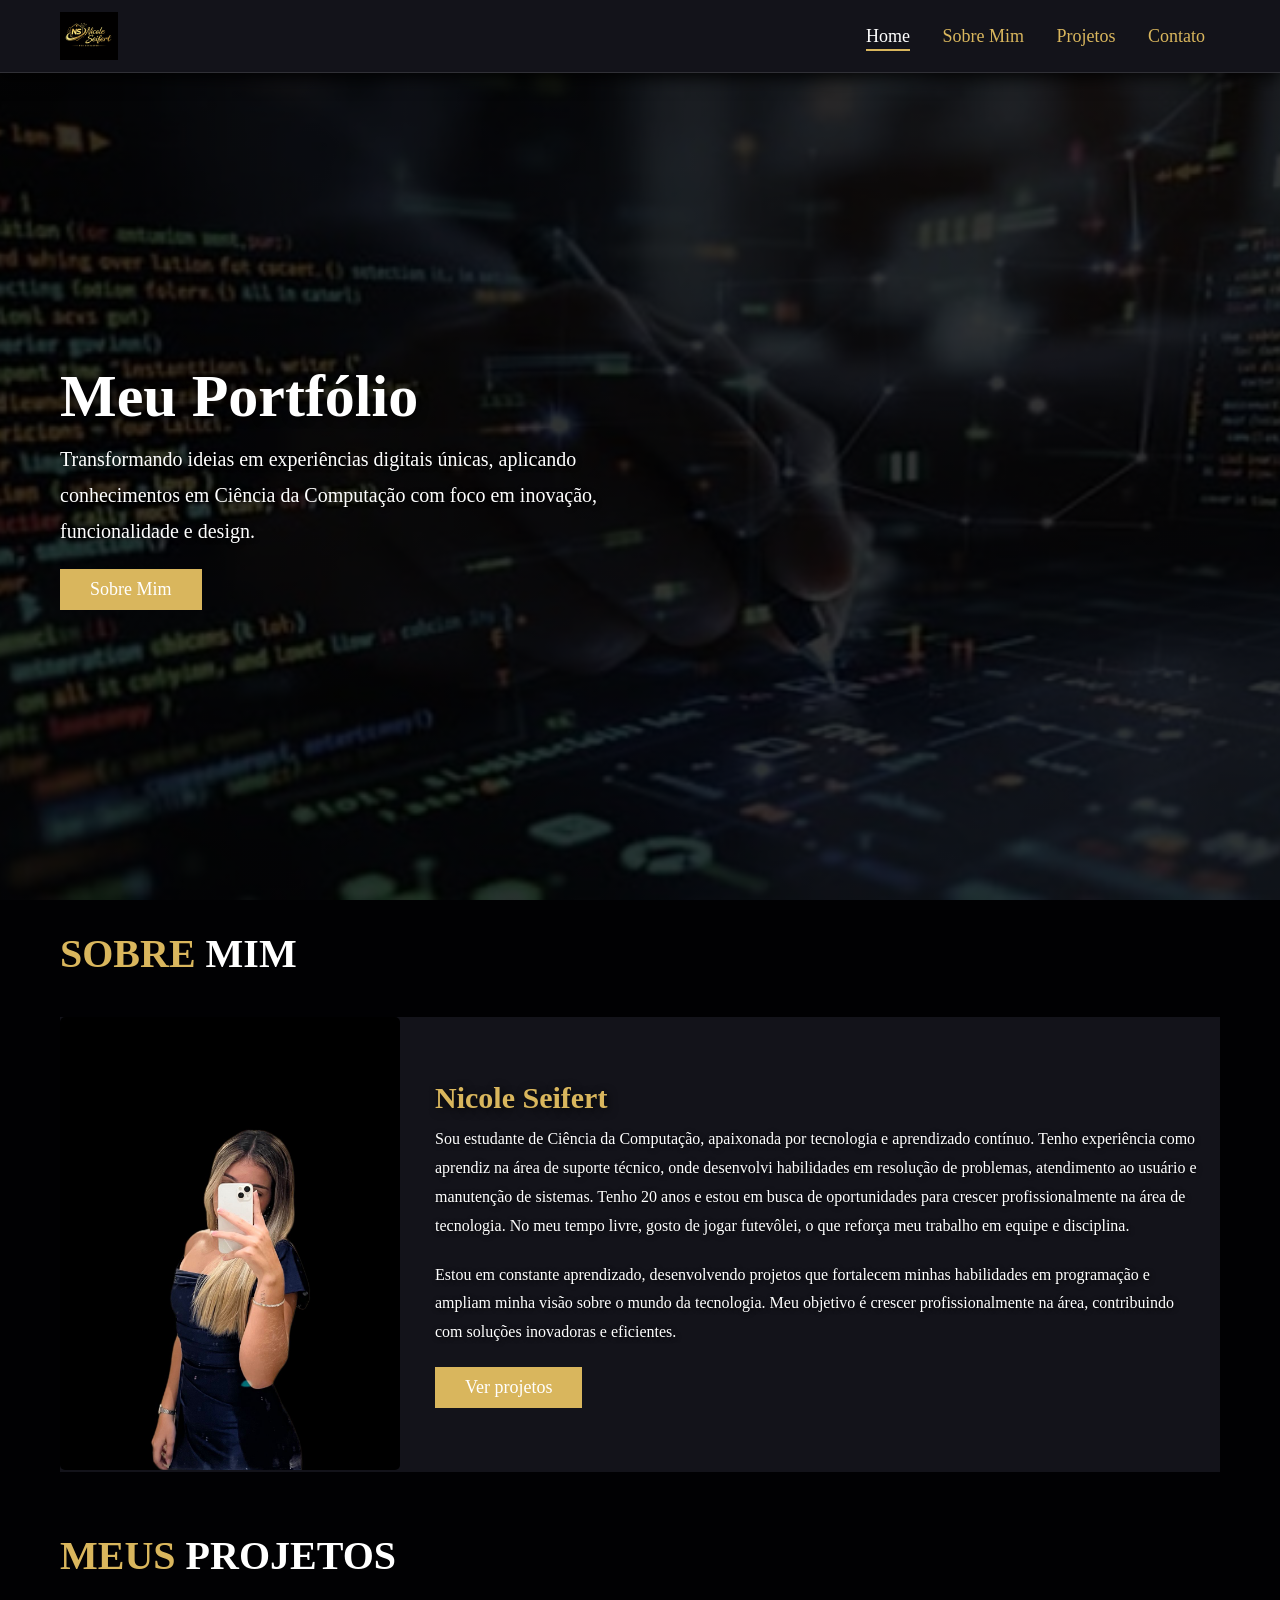
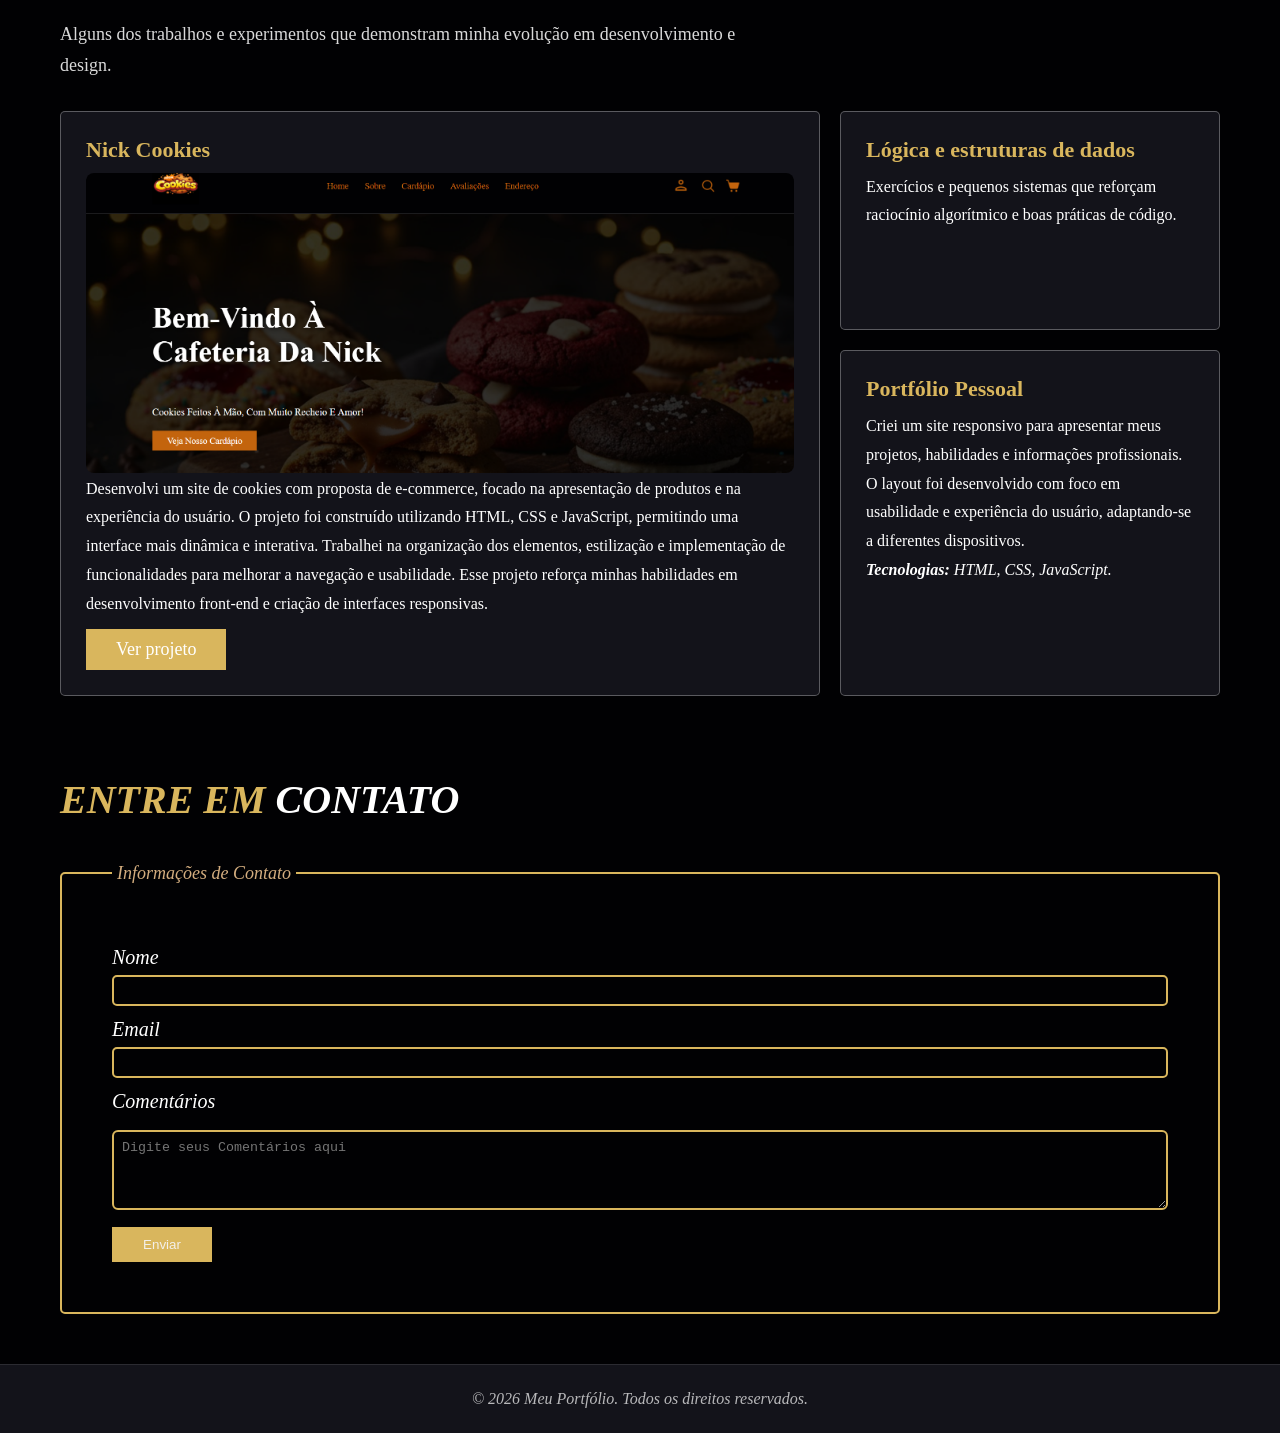
<file: index.html>
<!DOCTYPE html>
<html lang="pt-br">
<head>
    <meta charset="UTF-8">
    <meta name="viewport" content="width=device-width, initial-scale=1.0">
    <title>Meu Portfólio</title>
    <link rel="stylesheet" href="style.css">
</head>
<body>
    <header class="header">
        <section class="header-inner">
            <a href="#home" class="logo">
                <img src="img/l-nick (1).png" alt="Nicole Seifert">
            </a>
            <nav class="navbar" aria-label="Navegação principal">
                <a href="#home">Home</a>
                <a href="#about">Sobre Mim</a>
                <a href="#projects">Projetos</a>
                <a href="#contact">Contato</a>
            </nav>
        </section>
    </header>

    <main>
        <div class="home-container" id="home">
            <section class="home-section">
                <div class="content">
                    <h3>Meu Portfólio</h3>
                    <p>Transformando ideias em experiências digitais únicas, aplicando conhecimentos em Ciência da Computação com foco em inovação, funcionalidade e design.</p>
                    <a href="#about" class="btn">Sobre Mim</a>
                </div>
            </section>
        </div>

        <section class="about" id="about">
            <h2 class="title">Sobre <span>Mim</span></h2>
            <div class="row">
                <div class="container-image">
                    <img src="img/WhatsApp Image 2026-03-23 at 14.55.31.jpeg" alt="Nicole Seifert">
                </div>
                <div class="content">
                    <h3>Nicole Seifert</h3>
                    <p>Sou estudante de Ciência da Computação, apaixonada por tecnologia e aprendizado contínuo. Tenho experiência como aprendiz na área de suporte técnico, onde desenvolvi habilidades em resolução de problemas, atendimento ao usuário e manutenção de sistemas. Tenho 20 anos e estou em busca de oportunidades para crescer profissionalmente na área de tecnologia. No meu tempo livre, gosto de jogar futevôlei, o que reforça meu trabalho em equipe e disciplina.</p>
                    <p>Estou em constante aprendizado, desenvolvendo projetos que fortalecem minhas habilidades em programação e ampliam minha visão sobre o mundo da tecnologia. Meu objetivo é crescer profissionalmente na área, contribuindo com soluções inovadoras e eficientes.</p>
                    <a href="#projects" class="btn">Ver projetos</a>
                </div>
            </div>
        </section>

        <section class="projects" id="projects">
            <h2 class="title">Meus <span>Projetos</span></h2>
            <p class="section-lead">Alguns dos trabalhos e experimentos que demonstram minha evolução em desenvolvimento e design.</p>
            <div class="projects-grid">
                <article class="project-card">
                    <div class="project-card-body">
                        <h3>Nick Cookies</h3>
                       <img src="img/Captura de tela 2026-03-29 105620.png">
                        <p>Desenvolvi um site de cookies com proposta de e-commerce, focado na apresentação de produtos e na experiência do usuário. O projeto foi construído utilizando HTML, CSS e JavaScript, permitindo uma interface mais dinâmica e interativa. Trabalhei na organização dos elementos, estilização e implementação de funcionalidades para melhorar a navegação e usabilidade. Esse projeto reforça minhas habilidades em desenvolvimento front-end e criação de interfaces responsivas.</p>
                   <a href="https://cafeteriadanick.netlify.app/" class="btn" target="_blank">Ver projeto</a>
                    </div>
                </article>
                <article class="project-card">
                    <div class="project-card-body">
                        <h3>Lógica e estruturas de dados</h3>
                        <p>Exercícios e pequenos sistemas que reforçam raciocínio algorítmico e boas práticas de código.</p>
                    </div>
                </article>
                <article class="project-card">
                    <div class="project-card-body">
                        <h3>Portfólio Pessoal</h3>
                        <p>Criei um site responsivo para apresentar meus projetos, habilidades e informações profissionais. O layout foi desenvolvido com foco em usabilidade e experiência do usuário, adaptando-se a diferentes dispositivos.

<br><b><em>Tecnologias:</b> HTML, CSS, JavaScript.</p></br>
                    </div>
                </article>
            </div>
            
        </section>

        <section class="contact" id="contact">
            <h2 class="title">Entre em <span>Contato</span></h2>
            <form>
                <fieldset>
                    <legend>Informações de Contato</legend>
                    <label for="name">Nome</label>
                    <input type="text" id="name" name="nome">
                    <br>
                    <label for="email">Email</label>
                    <input type="text" id="email" name="email">
                    <br>
                    <label for="comentarios">Comentários</label>
                    <br>
                    <textarea id="comentarios" name="comentarios" rows="4" cols="50" placeholder="Digite seus Comentários aqui"></textarea>
                    <br>
                    <button onclick="alert('ENTRAREMOS EM CONTATO')">Enviar</button>
                </fieldset>
            </form>
        </section>
    </main>

    <footer class="footer">
        <p>&copy; 2026 Meu Portfólio. Todos os direitos reservados.</p>
    </footer>
</body>
</html>
</file>
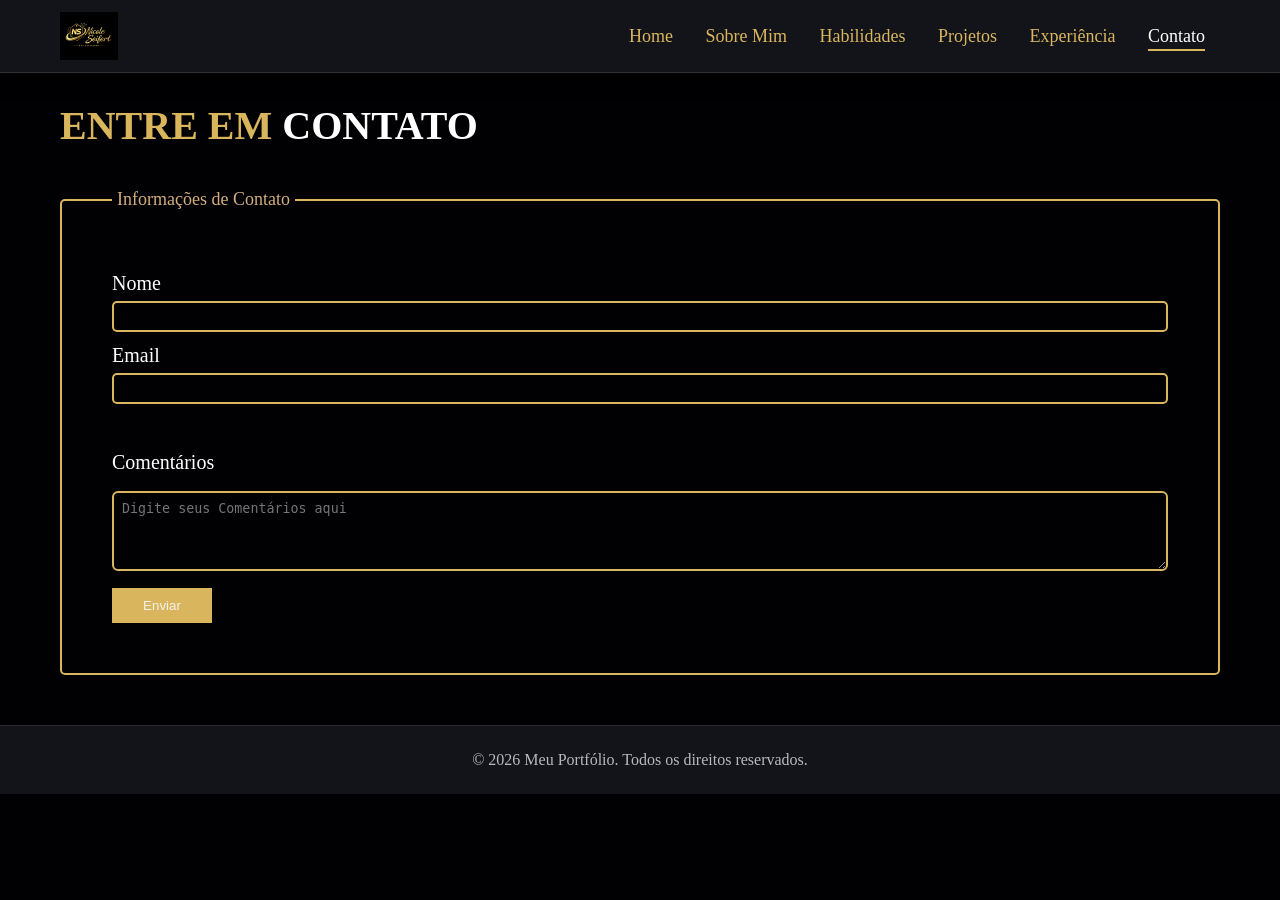
<file: contato.html>
<!DOCTYPE html>
<html lang="pt-br">
<head>
    <meta charset="UTF-8">
    <meta name="viewport" content="width=device-width, initial-scale=1.0">
    <title>Contato | Meu Portfólio</title>
    <link rel="stylesheet" href="style.css">
</head>
<body>
    <header class="header">
        <section class="header-inner">
            <a href="index.html" class="logo">
                <img src="img/l-nick (1).png" alt="Nicole Seifert">
            </a>
            <nav class="navbar" aria-label="Navegação principal">
                <a href="index.html">Home</a>
                <a href="sobre.html">Sobre Mim</a>
                <a href="habilidades.html">Habilidades</a>
                <a href="projetos.html">Projetos</a>
                <a href="experiencia.html">Experiência</a>
                <a href="contato.html" class="active">Contato</a>
            </nav>
        </section>
    </header>

    <main>
        <section class="contact">
            <h2 class="title">Entre em <span>Contato</span></h2>
            <form id="contact-form" novalidate>
                <fieldset>
                    <legend>Informações de Contato</legend>
                    <label for="name">Nome</label>
                    <input type="text" id="name" name="nome" required>
                    <br>
                    <label for="email">Email</label>
                    <input type="email" id="email" name="email" required>
                    <small id="email-error" class="field-error" aria-live="polite"></small>
                    <br>
                    <label for="comentarios">Comentários</label>
                    <br>
                    <textarea id="comentarios" name="comentarios" rows="4" cols="50" placeholder="Digite seus Comentários aqui"></textarea>
                    <br>
                    <button type="submit">Enviar</button>
                </fieldset>
            </form>
        </section>
    </main>

    <footer class="footer">
        <p>&copy; 2026 Meu Portfólio. Todos os direitos reservados.</p>
    </footer>
    <script src="contato.js"></script>
</body>
</html>
</file>
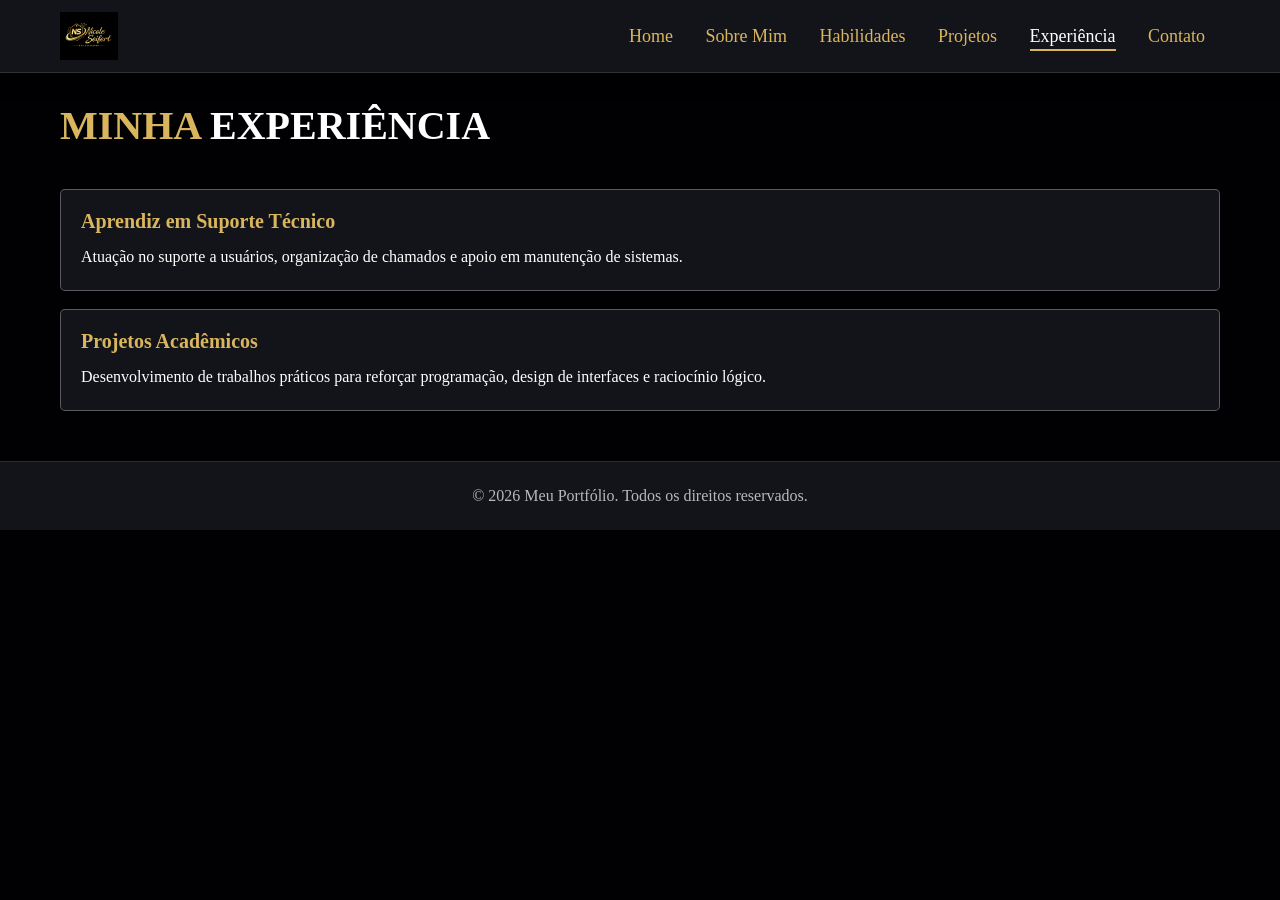
<file: experiencia.html>
<!DOCTYPE html>
<html lang="pt-br">
<head>
    <meta charset="UTF-8">
    <meta name="viewport" content="width=device-width, initial-scale=1.0">
    <title>Experiência | Meu Portfólio</title>
    <link rel="stylesheet" href="style.css">
</head>
<body>
    <header class="header">
        <section class="header-inner">
            <a href="index.html" class="logo">
                <img src="img/l-nick (1).png" alt="Nicole Seifert">
            </a>
            <nav class="navbar" aria-label="Navegação principal">
                <a href="index.html">Home</a>
                <a href="sobre.html">Sobre Mim</a>
                <a href="habilidades.html">Habilidades</a>
                <a href="projetos.html">Projetos</a>
                <a href="experiencia.html" class="active">Experiência</a>
                <a href="contato.html">Contato</a>
            </nav>
        </section>
    </header>

    <main>
        <section class="experience">
            <h2 class="title">Minha <span>Experiência</span></h2>
            <div class="timeline">
                <article class="timeline-item">
                    <h3>Aprendiz em Suporte Técnico</h3>
                    <p>Atuação no suporte a usuários, organização de chamados e apoio em manutenção de sistemas.</p>
                </article>
                <article class="timeline-item">
                    <h3>Projetos Acadêmicos</h3>
                    <p>Desenvolvimento de trabalhos práticos para reforçar programação, design de interfaces e raciocínio lógico.</p>
                </article>
            </div>
        </section>
    </main>

    <footer class="footer">
        <p>&copy; 2026 Meu Portfólio. Todos os direitos reservados.</p>
    </footer>
</body>
</html>
</file>
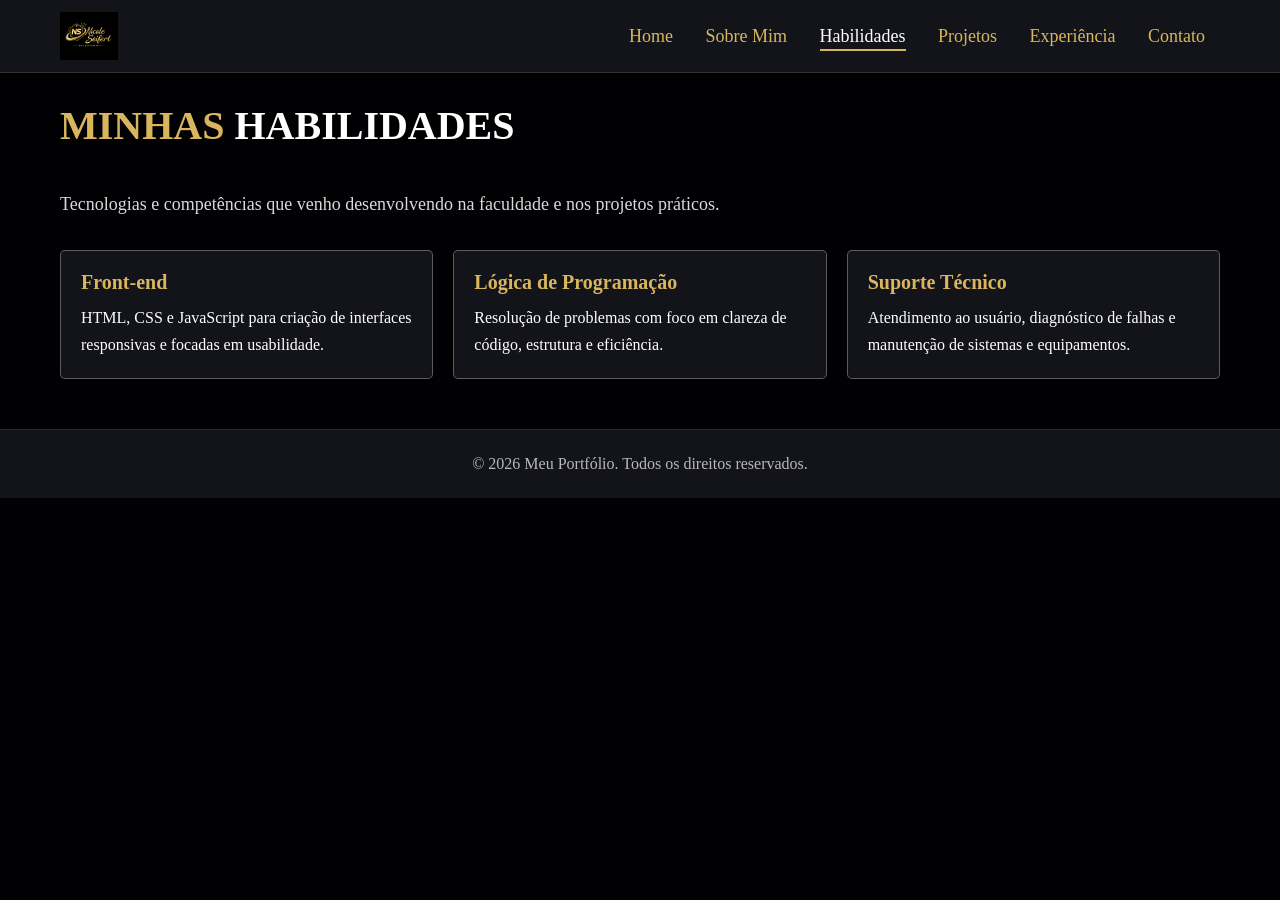
<file: habilidades.html>
<!DOCTYPE html>
<html lang="pt-br">
<head>
    <meta charset="UTF-8">
    <meta name="viewport" content="width=device-width, initial-scale=1.0">
    <title>Habilidades | Meu Portfólio</title>
    <link rel="stylesheet" href="style.css">
</head>
<body>
    <header class="header">
        <section class="header-inner">
            <a href="index.html" class="logo">
                <img src="img/l-nick (1).png" alt="Nicole Seifert">
            </a>
            <nav class="navbar" aria-label="Navegação principal">
                <a href="index.html">Home</a>
                <a href="sobre.html">Sobre Mim</a>
                <a href="habilidades.html" class="active">Habilidades</a>
                <a href="projetos.html">Projetos</a>
                <a href="experiencia.html">Experiência</a>
                <a href="contato.html">Contato</a>
            </nav>
        </section>
    </header>

    <main>
        <section class="skills">
            <h2 class="title">Minhas <span>Habilidades</span></h2>
            <p class="section-lead">Tecnologias e competências que venho desenvolvendo na faculdade e nos projetos práticos.</p>
            <div class="skills-grid">
                <article class="skill-card">
                    <h3>Front-end</h3>
                    <p>HTML, CSS e JavaScript para criação de interfaces responsivas e focadas em usabilidade.</p>
                </article>
                <article class="skill-card">
                    <h3>Lógica de Programação</h3>
                    <p>Resolução de problemas com foco em clareza de código, estrutura e eficiência.</p>
                </article>
                <article class="skill-card">
                    <h3>Suporte Técnico</h3>
                    <p>Atendimento ao usuário, diagnóstico de falhas e manutenção de sistemas e equipamentos.</p>
                </article>
            </div>
        </section>
    </main>

    <footer class="footer">
        <p>&copy; 2026 Meu Portfólio. Todos os direitos reservados.</p>
    </footer>
</body>
</html>
</file>
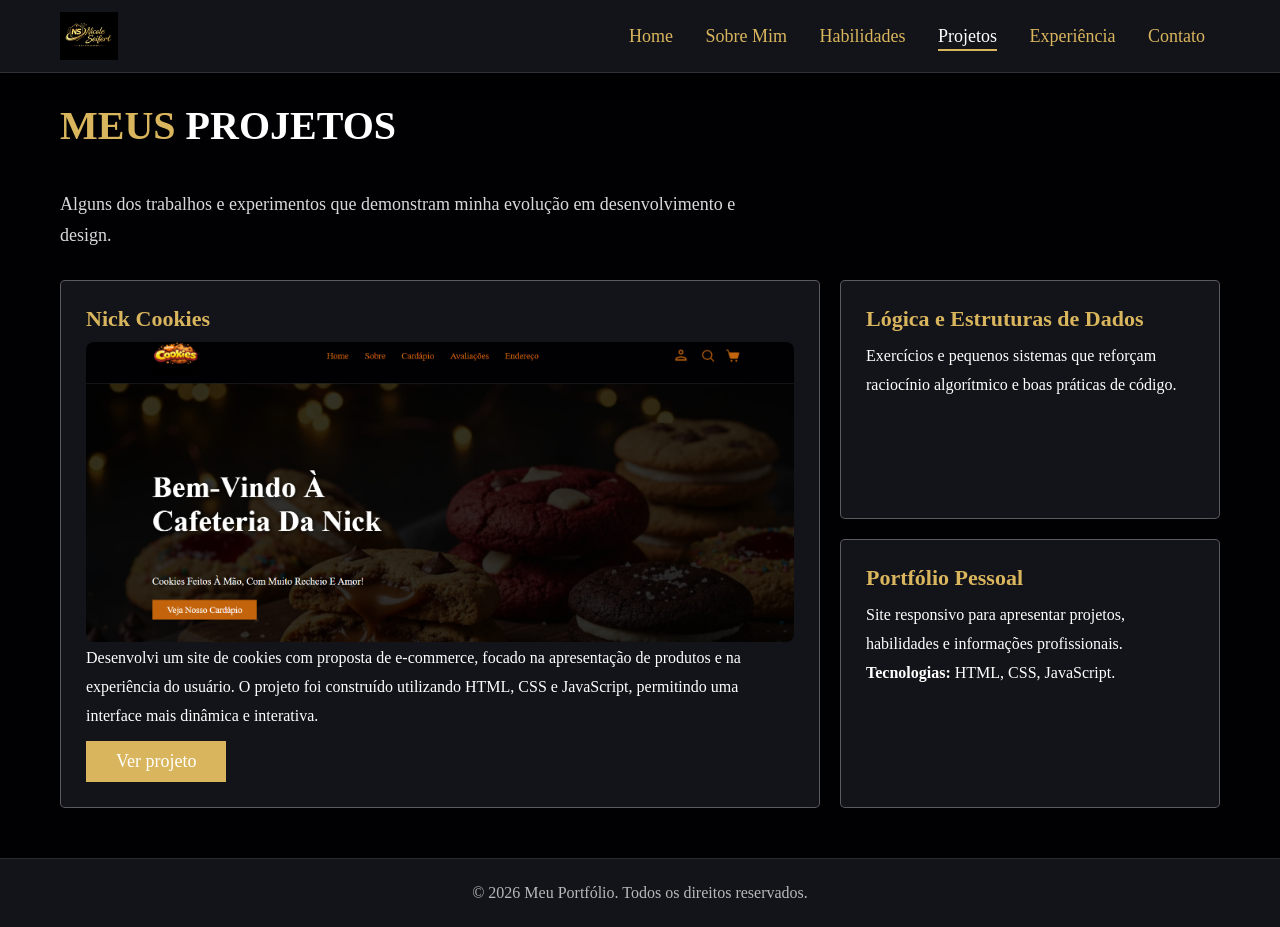
<file: projetos.html>
<!DOCTYPE html>
<html lang="pt-br">
<head>
    <meta charset="UTF-8">
    <meta name="viewport" content="width=device-width, initial-scale=1.0">
    <title>Projetos | Meu Portfólio</title>
    <link rel="stylesheet" href="style.css">
</head>
<body>
    <header class="header">
        <section class="header-inner">
            <a href="index.html" class="logo">
                <img src="img/l-nick (1).png" alt="Nicole Seifert">
            </a>
            <nav class="navbar" aria-label="Navegação principal">
                <a href="index.html">Home</a>
                <a href="sobre.html">Sobre Mim</a>
                <a href="habilidades.html">Habilidades</a>
                <a href="projetos.html" class="active">Projetos</a>
                <a href="experiencia.html">Experiência</a>
                <a href="contato.html">Contato</a>
            </nav>
        </section>
    </header>

    <main>
        <section class="projects">
            <h2 class="title">Meus <span>Projetos</span></h2>
            <p class="section-lead">Alguns dos trabalhos e experimentos que demonstram minha evolução em desenvolvimento e design.</p>
            <div class="projects-grid">
                <article class="project-card">
                    <div class="project-card-body">
                        <h3>Nick Cookies</h3>
                        <img src="img/Captura de tela 2026-03-29 105620.png" alt="Projeto Nick Cookies">
                        <p>Desenvolvi um site de cookies com proposta de e-commerce, focado na apresentação de produtos e na experiência do usuário. O projeto foi construído utilizando HTML, CSS e JavaScript, permitindo uma interface mais dinâmica e interativa.</p>
                        <a href="https://cafeteriadanick.netlify.app/" class="btn" target="_blank">Ver projeto</a>
                    </div>
                </article>
                <article class="project-card">
                    <div class="project-card-body">
                        <h3>Lógica e Estruturas de Dados</h3>
                        <p>Exercícios e pequenos sistemas que reforçam raciocínio algorítmico e boas práticas de código.</p>
                    </div>
                </article>
                <article class="project-card">
                    <div class="project-card-body">
                        <h3>Portfólio Pessoal</h3>
                        <p>Site responsivo para apresentar projetos, habilidades e informações profissionais.</p>
                        <p><strong>Tecnologias:</strong> HTML, CSS, JavaScript.</p>
                    </div>
                </article>
            </div>
        </section>
    </main>

    <footer class="footer">
        <p>&copy; 2026 Meu Portfólio. Todos os direitos reservados.</p>
    </footer>
</body>
</html>
</file>
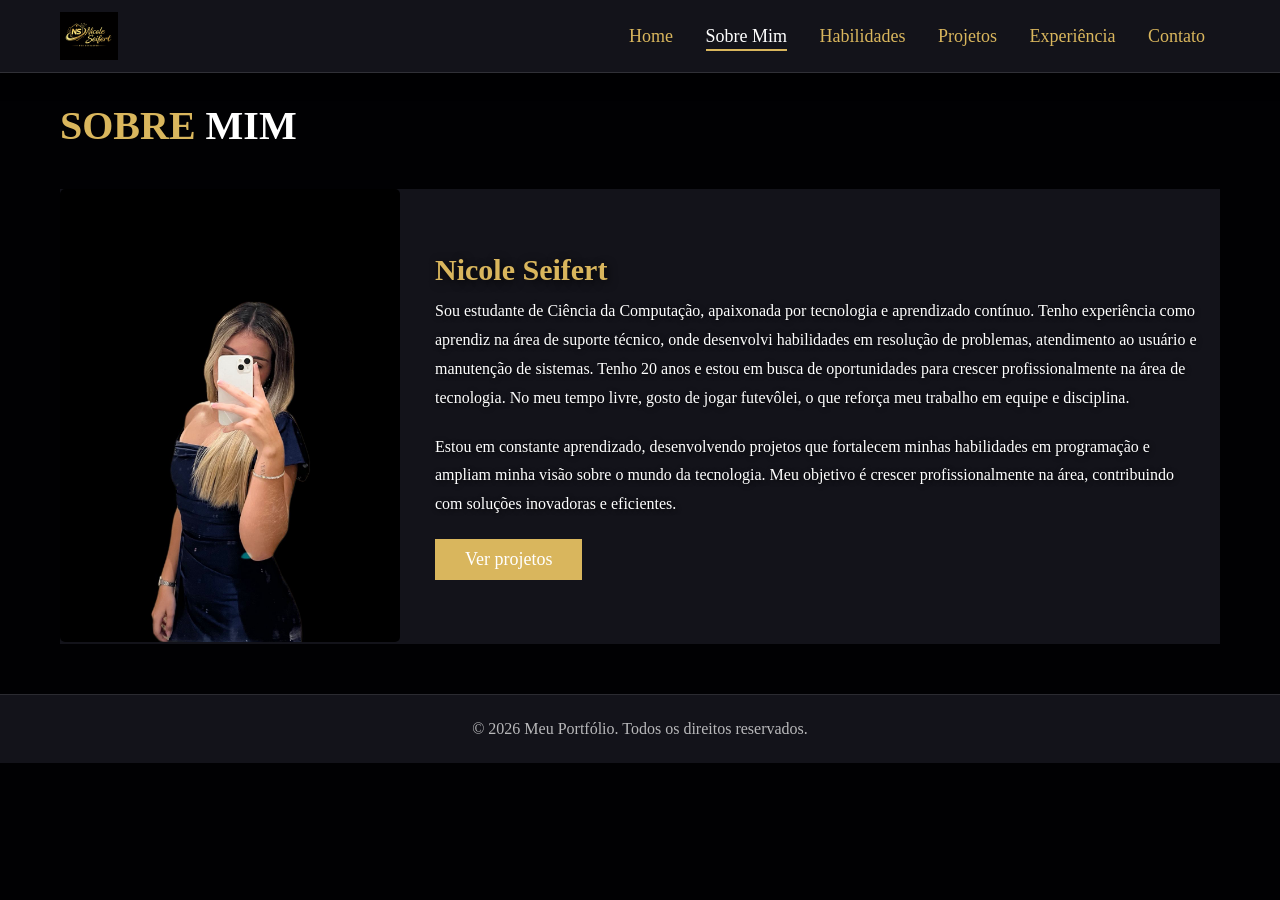
<file: sobre.html>
<!DOCTYPE html>
<html lang="pt-br">
<head>
    <meta charset="UTF-8">
    <meta name="viewport" content="width=device-width, initial-scale=1.0">
    <title>Sobre Mim | Meu Portfólio</title>
    <link rel="stylesheet" href="style.css">
</head>
<body>
    <header class="header">
        <section class="header-inner">
            <a href="index.html" class="logo">
                <img src="img/l-nick (1).png" alt="Nicole Seifert">
            </a>
            <nav class="navbar" aria-label="Navegação principal">
                <a href="index.html">Home</a>
                <a href="sobre.html" class="active">Sobre Mim</a>
                <a href="habilidades.html">Habilidades</a>
                <a href="projetos.html">Projetos</a>
                <a href="experiencia.html">Experiência</a>
                <a href="contato.html">Contato</a>
            </nav>
        </section>
    </header>

    <main>
        <section class="about">
            <h2 class="title">Sobre <span>Mim</span></h2>
            <div class="row">
                <div class="container-image">
                    <img src="img/WhatsApp Image 2026-03-23 at 14.55.31.jpeg" alt="Nicole Seifert">
                </div>
                <div class="content">
                    <h3>Nicole Seifert</h3>
                    <p>Sou estudante de Ciência da Computação, apaixonada por tecnologia e aprendizado contínuo. Tenho experiência como aprendiz na área de suporte técnico, onde desenvolvi habilidades em resolução de problemas, atendimento ao usuário e manutenção de sistemas. Tenho 20 anos e estou em busca de oportunidades para crescer profissionalmente na área de tecnologia. No meu tempo livre, gosto de jogar futevôlei, o que reforça meu trabalho em equipe e disciplina.</p>
                    <p>Estou em constante aprendizado, desenvolvendo projetos que fortalecem minhas habilidades em programação e ampliam minha visão sobre o mundo da tecnologia. Meu objetivo é crescer profissionalmente na área, contribuindo com soluções inovadoras e eficientes.</p>
                    <a href="projetos.html" class="btn">Ver projetos</a>
                </div>
            </div>
        </section>
    </main>

    <footer class="footer">
        <p>&copy; 2026 Meu Portfólio. Todos os direitos reservados.</p>
    </footer>
</body>
</html>
</file>
<file: style.css>
:root {
    --main-color: #d3ad7f;
    --black: #13131a;
    --bg: #010103;
    --white: #ffffff;
    --bg-blue: #0c317a;
    --orange: #d9b65d;
    --border: 0.1rem solid rgba(255, 255, 255, 0.3);
    --header-height: 7.2rem;
    font-size: 10px;
}

*,
*::before,
*::after {
    margin: 0;
    padding: 0;
    box-sizing: border-box;
    outline: none;
    border: none;
    text-decoration: none;
    transition: color 0.2s linear, background 0.2s linear, transform 0.2s linear, box-shadow 0.2s linear;
}

html {
    scroll-behavior: smooth;
}

body {
    background-color: var(--bg);
    color: var(--white);
    padding-top: var(--header-height);
}

section {
    padding: 3rem 2rem;
    margin: 0 auto;
    max-width: 1200px;
}

section[id],
.home-container {
    scroll-margin-top: calc(var(--header-height) + 1rem);
}

/* Barra superior fixa — fundo sólido opaco (nada aparece por trás) */
.header {
    position: fixed;
    top: 0;
    left: 0;
    right: 0;
    width: 100%;
    z-index: 1000;
    background-color: var(--black);
    background-image: none;
    border-bottom: 0.1rem solid rgba(255, 255, 255, 0.12);
    box-shadow: 0 0.4rem 1.6rem rgba(0, 0, 0, 0.95);
}

.header-inner {
    display: flex;
    justify-content: space-between;
    align-items: center;
    padding: 1.2rem 2rem;
    margin: 0 auto;
    max-width: 1200px;
}

.logo img {
    display: block;
    max-height: 4.8rem;
    width: auto;
}

.navbar a {
    color: var(--orange);
    text-decoration: none;
    margin: 0 1.5rem;
    font-size: 1.8rem;
    position: relative;
}

.navbar a::after {
    content: "";
    position: absolute;
    left: 0;
    bottom: -0.5rem;
    width: 0%;
    height: 2px;
    background-color: var(--orange);
    transition: width 0.3s ease;
}

.navbar a:hover::after {
    width: 100%;
}

.navbar a:hover {
    color: var(--white);
}

.navbar a.active {
    color: var(--white);
}

.navbar a.active::after {
    width: 100%;
}

/* Item do menu correspondente à âncora na URL (HTML + CSS, sem JavaScript) */
body:not(:has(*:target)) .navbar a[href="#home"],
body:has(#home:target) .navbar a[href="#home"] {
    color: var(--white);
}

body:not(:has(*:target)) .navbar a[href="#home"]::after,
body:has(#home:target) .navbar a[href="#home"]::after {
    width: 100%;
}

body:has(#about:target) .navbar a[href="#about"] {
    color: var(--white);
}

body:has(#about:target) .navbar a[href="#about"]::after {
    width: 100%;
}

body:has(#skills:target) .navbar a[href="#skills"] {
    color: var(--white);
}

body:has(#skills:target) .navbar a[href="#skills"]::after {
    width: 100%;
}

body:has(#projects:target) .navbar a[href="#projects"] {
    color: var(--white);
}

body:has(#projects:target) .navbar a[href="#projects"]::after {
    width: 100%;
}

body:has(#experience:target) .navbar a[href="#experience"] {
    color: var(--white);
}

body:has(#experience:target) .navbar a[href="#experience"]::after {
    width: 100%;
}

body:has(#contact:target) .navbar a[href="#contact"] {
    color: var(--white);
}

body:has(#contact:target) .navbar a[href="#contact"]::after {
    width: 100%;
}

.icons img {
    margin: 1rem;
    cursor: pointer;
}

.icons img:hover {
    width: 40px;
    height: 40px;
}

.btn {
    display: inline-block;
    background: var(--orange);
    color: var(--white);
    padding: 1rem 3rem;
    font-size: 1.8rem;
    cursor: pointer;
    margin-top: 1rem;
}

.btn:hover {
    letter-spacing: 0.1rem;
}

.home-container {
    background: linear-gradient(rgba(0, 0, 0, 0.8), rgba(0, 0, 0, 0.8)), url("img/background (1).jpg") no-repeat;
    min-height: calc(100vh - var(--header-height));
    background-size: cover;
    background-position: center;
    max-width: none;
    margin: 0;
    padding: 0;
}

.home-section {
    display: flex;
    align-items: center;
    min-height: calc(100vh - var(--header-height));
    max-width: 1200px;
    margin: 0 auto;
    padding: 3rem 2rem;
}

.home-container .content {
    max-width: 60rem;
}

.content h3 {
    font-size: 6rem;
    color: var(--white);
    text-shadow: 2px 2px 10px rgba(0, 0, 0, 0.8);
}

.content p {
    font-size: 2rem;
    color: var(--white);
    font-weight: 100;
    line-height: 1.8;
    padding: 1rem 0;
    text-shadow: 1px 1px 5px rgba(0, 0, 0, 0.8);
}

.title {
    font-size: 4rem;
    color: var(--orange);
    text-transform: uppercase;
    margin-bottom: 4rem;
}

.title span {
    color: var(--white);
    text-transform: uppercase;
}

.about .row {
    display: flex;
    align-items: center;
    background-color: var(--black);
    gap: 1.5rem;
    flex-wrap: wrap;
}

.about .row .content {
    padding: 2rem;
    flex: 1 1 28rem;
}

.about .row .container-image {
    flex: 0 1 34rem;
    max-width: 34rem;
}

.about .row .container-image img {
    width: 100%;
    height: auto;
    object-fit: cover;
    border-radius: 0.5rem;
}

.about .row .content h3 {
    font-size: 3rem;
    color: var(--orange);
}

.about .row .content p {
    font-size: 1.6rem;
    color: var(--white);
    line-height: 1.8;
    padding: 1rem 0;
}

.section-lead {
    font-size: 1.8rem;
    color: rgba(255, 255, 255, 0.85);
    line-height: 1.7;
    margin-bottom: 3rem;
    max-width: 70rem;
}

.skills-grid {
    display: grid;
    grid-template-columns: repeat(auto-fit, minmax(24rem, 1fr));
    gap: 2rem;
}

.skill-card,
.timeline-item {
    background-color: var(--black);
    border: var(--border);
    border-radius: 0.5rem;
    padding: 2rem;
}

.skill-card h3,
.timeline-item h3 {
    color: var(--orange);
    font-size: 2rem;
    margin-bottom: 1rem;
}

.skill-card p,
.timeline-item p {
    font-size: 1.6rem;
    line-height: 1.7;
}

.timeline {
    display: grid;
    gap: 1.8rem;
}

.projects-grid {
    display: grid;
    grid-template-columns: 2fr 1fr;
    gap: 20px;
}

.projects-grid .project-card:nth-child(1) {
    grid-row: span 2; /* ocupa duas linhas */
  }

  /* Responsivo (celular) */
@media (max-width: 768px) {
    .projects-grid {
      grid-template-columns: 1fr;
    }
    .projects-grid .project-card:nth-child(1) {
        grid-row: span 1;
      }
    }
.project-card {
    background-color: var(--black);
    border-radius: 0.5rem;
    border: var(--border);
    overflow: hidden;
}

.project-card-body {
    padding: 2.5rem;

}

.project-card-body img {
    width: 100%;
    height: 300px; /* você controla a altura aqui */
    object-fit: cover; /* mantém proporção e corta o excesso */
    border-radius: 8px;
  }

.project-card-body h3 {
    font-size: 2.2rem;
    color: var(--orange);
    margin-bottom: 1rem;
}

.project-card-body p {
    font-size: 1.6rem;
    color: var(--white);
    line-height: 1.8;
}

fieldset {
    border: 2px solid var(--orange);
    border-radius: 5px;
    padding: 5rem;
}

.contact form {
    margin-top: 2.5rem;
}

legend {
    color: var(--main-color);
    padding: 0 0.5rem;
    font-size: large;
}

input[type="email"], input[type="text"] {
    width: 100%;
    color: var(--white);
    padding: 0.6rem;
    border: 2px solid var(--orange);
    outline: none;
    border-radius: 5px;
    background-color: transparent;
    grid-template-columns: repeat(auto-fit, minmax(30rem, 1fr));

}

label {
    color: var(--white);
    font-size: 2rem;
    display: block;
    margin: 1.2rem 0 0.6rem;

}

.field-error {
    display: block;
    min-height: 1.8rem;
    margin-top: 0.6rem;
    color: #ff8f8f;
    font-size: 1.4rem;
}

textarea {
    background-color: transparent;
    outline: none;
    border-radius: 6px;
    border: 2px solid var(--orange);
    width: 100%;
    color: var(--white);
    padding: 0.8rem;
    resize: vertical;
}
button {
    background-color: var(--orange);
    border: none;
    padding: 1rem;
    color: #f4f0ea;
    margin-top: 1.5rem;
    width: 10rem;

}


.footer {
    text-align: center;
    padding: 2.5rem 2rem;
    margin-top: 2rem;
    background-color: var(--black);
    border-top: 0.1rem solid rgba(255, 255, 255, 0.1);
}

.footer p {
    font-size: 1.6rem;
    color: rgba(255, 255, 255, 0.7);
}

@media (max-width: 768px) {
    :root {
        --header-height: 12rem;
    }

    .header-inner {
        flex-direction: column;
        gap: 1.5rem;
        padding: 1.5rem;
    }

    .navbar {
        display: flex;
        flex-wrap: wrap;
        justify-content: center;
        gap: 0.5rem 1rem;
    }

    .navbar a {
        margin: 0 0.8rem;
        font-size: 1.6rem;
    }

    .content h3 {
        font-size: 3.6rem;
    }

    .content p {
        font-size: 1.6rem;
    }

    .title {
        font-size: 2.8rem;
    }
}
</file>
